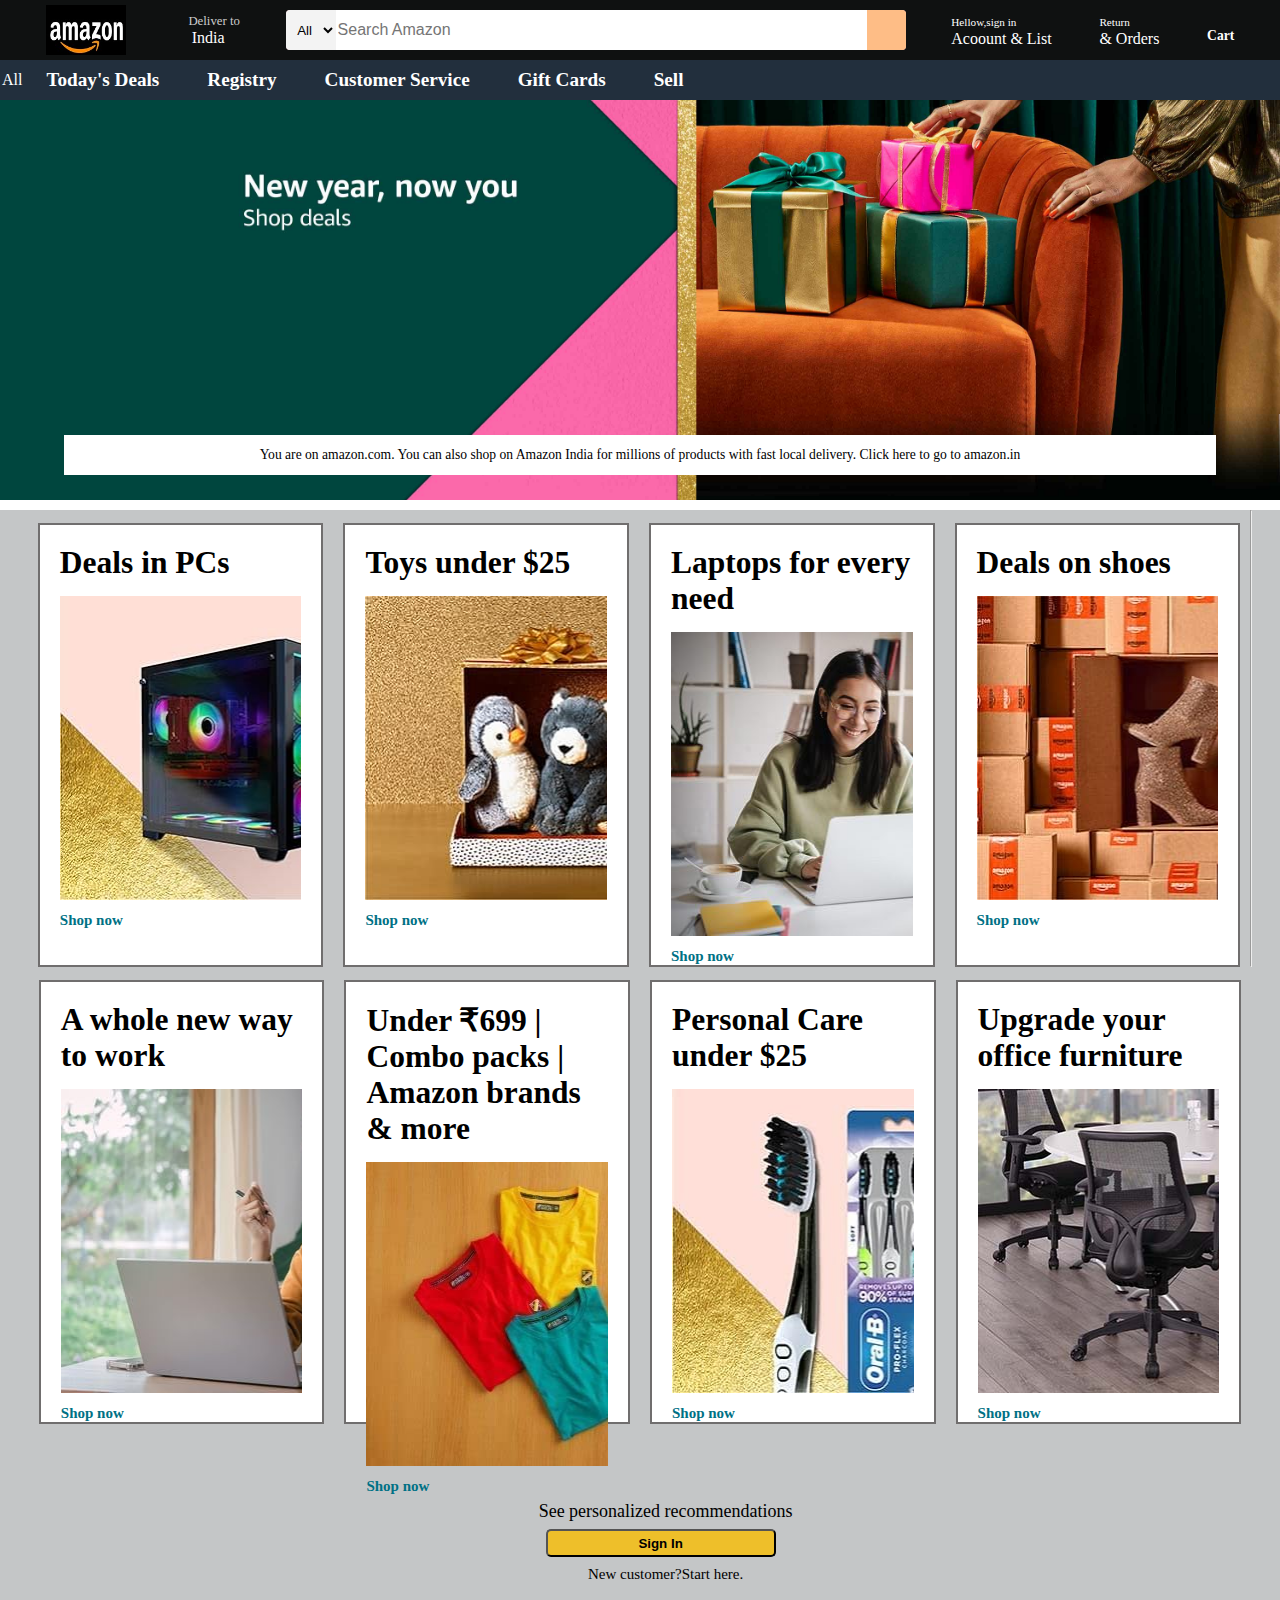
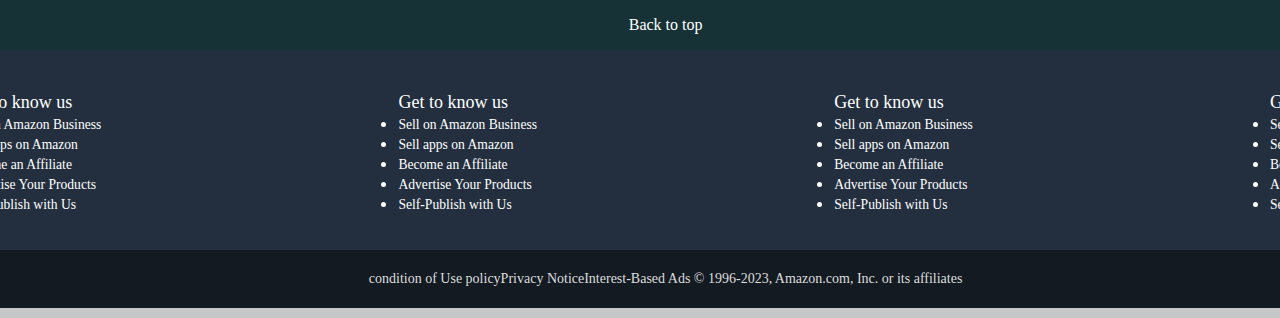
<file: html/index.html>
<!DOCTYPE html>
<html lang="en">
<head>
    <meta charset="UTF-8">
    <meta name="viewport" content="width=device-width, initial-scale=1.0">
    <title>Amazon</title>
    <link rel="stylesheet" href="class.css">
    <link rel="stylesheet" href="https://cdnjs.cloudflare.com/ajax/libs/font-awesome/6.5.1/css/all.min.css" integrity="sha512-DTOQO9RWCH3ppGqcWaEA1BIZOC6xxalwEsw9c2QQeAIftl+Vegovlnee1c9QX4TctnWMn13TZye+giMm8e2LwA==" crossorigin="anonymous" referrerpolicy="no-referrer" />
</head>
<body>
<header>
<div class="navbar">
 <div class="nav-logo border">
    <div class="logo"></div>
 </div>
 <div class="nav-address border">
    <p class="add-first">Deliver to</p>
    <div class="add-icon">
        <i class="fa-solid fa-location-dot"></i>
        <p class="add-sec">India</p>
    </div>
 </div>
 <div class="nav-search">
    <select class="search-select">
       <option>All</option>
        <option>product</option> 
        <option>Arts & craft</option> 
        <option>Automotive</option> 
        <option>Baby</option> 
        <option>Books</option> 
        <option>Computers</option>

    </select>
    <input placeholder="Search Amazon" class="search-input">
    <div class="search-icon">
      <a href="#" target="_blank"><i class="fa-solid fa-magnifying-glass"></i></a>
      </div>
   
 </div>
 <div class="nav-signin border">
   <a href="sub.html" target="_blank"><p><span>Hellow,sign in</span></p>
    <p class="nav sec">Acoount & List</p></a>
</div>
<div class="nav-Return border">
   <a href="#" target="_blank"><span>Return</span></p>
    <p class="nav sec">& Orders</p></a>
</div>
<div class="nav-cart border">
   <a href="#" target="_blank"><i class="fa-solid fa-cart-shopping"></i></a> 
    Cart
</div>
</div>
<div class="pannel">
    <i class="fa-solid fa-bars"></i>
  <p class="border">All</p> 
    <br>
    <div class="pannel-ops">
        <p class="border">Today's Deals</p>
        <p class="border">Registry</p>
    <p class="border">Customer Service</p>
    <p class="border">Gift Cards</p>
    <p class="border">Sell</p>
    </div>
</div>
</header>
<div class="hero-section">
<div class="hero-msg"><p>You are on amazon.com. You can also shop on Amazon India for millions of products with fast local delivery. <a href="#" target="_blank">Click here to go to amazon.in</a></p></div>
</div>
</div>
<div class="shop-section">
    <div class="box1 box">
      <div class="box-content">  <h2>Deals in PCs</h2>
        <div class="box-img" style="background-image: url('box2.jpg');"></div>
        <a href="#"><p class="shop">Shop now</p></a></div>
    </div>
    <div class="box2 box">
        <div class="box-content">  <h2>Toys under $25</h2>
          <div class="box-img" style="background-image: url('box1.jpg');"></div>
          <a href="#"><p class="shop">Shop now</p></a></div>
      </div>
      <div class="box3 box">
        <div class="box-content">  <h2>Laptops for every need</h2>
          <div class="box-img" style="background-image: url('lapt.jpg');"></div>
          <a href="#"><p class="shop">Shop now</p></a></div>
      </div>
      <div class="box4 box">
        <div class="box-content">  <h2>Deals on shoes </h2>
          <div class="box-img" style="background-image: url('shoe.jpg')"></div>
          <a href="#"><p class="shop">Shop now</p></a></div>
        </div>
        <hr>
        <div class="box5 box">
            <div class="box-content">  <h2>A whole new way to work</h2>
              <div class="box-img" style="background-image: url('x.jpg')"></div>
              <a href="#"><p class="shop">Shop now</p></a></div>
            </div>
            <div class="box6 box">
                <div class="box-content">  <h2>Under ₹699 | Combo packs | Amazon brands & more</h2>
                  <div class="box-img" style="background-image: url('combo.jpg')"></div>
                  <a href="#"><p class="shop">Shop now</p></a></div>
                </div>
                <div class="box7 box">
                    <div class="box-content">  <h2>Personal Care under $25</h2>
                      <div class="box-img" style="background-image: url('tooth.jpg')"></div>
                      <a href="#"><p class="shop">Shop now</p></a></div>
                    </div>
                    <div class="box8 box">
                        <div class="box-content">  <h2>Upgrade your office furniture</h2>
                          <div class="box-img" style="background-image: url('chair.jpg')"></div>
                          <a href="#"><p class="shop">Shop now</p></a></div>
                        </div>
                  <footer>
                    <p class="rec">See personalized recommendations</p>
                    <button><a href="sub.html" target="_blank"  >Sign In</a></button>
                    <p class="cust">New customer? <a href="#" target="_blank">Start here.</a></p>
                    <br>
                    <div class="back-home">Back to top</div>
               <div class="foot-pannel2">
                <ul>
                  <p class="foot">Get to know us</p>
                 <li><a href="#">Sell on Amazon Business</a></li> 
                  <li><a href="#"> Sell apps on Amazon</a></li>
                  <li><a href="#">Become an Affiliate</a></li>
                  <li><a href="#">Advertise Your Products</a></li>
                <li><a href="#">Self-Publish with Us</a></li>
                
                </ul>
                <ul>
                  <p class="foot">Get to know us</p>
                 <li><a href="#">Sell on Amazon Business</a></li> 
                  <li><a href="#"> Sell apps on Amazon</a></li>
                  <li><a href="#">Become an Affiliate</a></li>
                  <li><a href="#">Advertise Your Products</a></li>
                <li><a href="#">Self-Publish with Us</a></li>
                
                </ul>
                <ul>
                  <p class="foot">Get to know us</p>
                 <li><a href="#">Sell on Amazon Business</a></li> 
                  <li><a href="#"> Sell apps on Amazon</a></li>
                  <li><a href="#">Become an Affiliate</a></li>
                  <li><a href="#">Advertise Your Products</a></li>
                <li><a href="#">Self-Publish with Us</a></li>
                
                </ul>
                <ul>
                  <p class="foot">Get to know us</p>
                 <li><a href="#">Sell on Amazon Business</a></li> 
                  <li><a href="#"> Sell apps on Amazon</a></li>
                  <li><a href="#">Become an Affiliate</a></li>
                  <li><a href="#">Advertise Your Products</a></li>
                <li><a href="#">Self-Publish with Us</a></li>
                
                </ul>
               </div>
                    <div class="copy-wright"><a href="#">condition of Use policy</a> <a href="#">Privacy Notice</a> Interest-Based Ads © 1996-2023, Amazon.com, Inc. or its affiliates</div>
                  </footer>
</body>
</html>
</file>
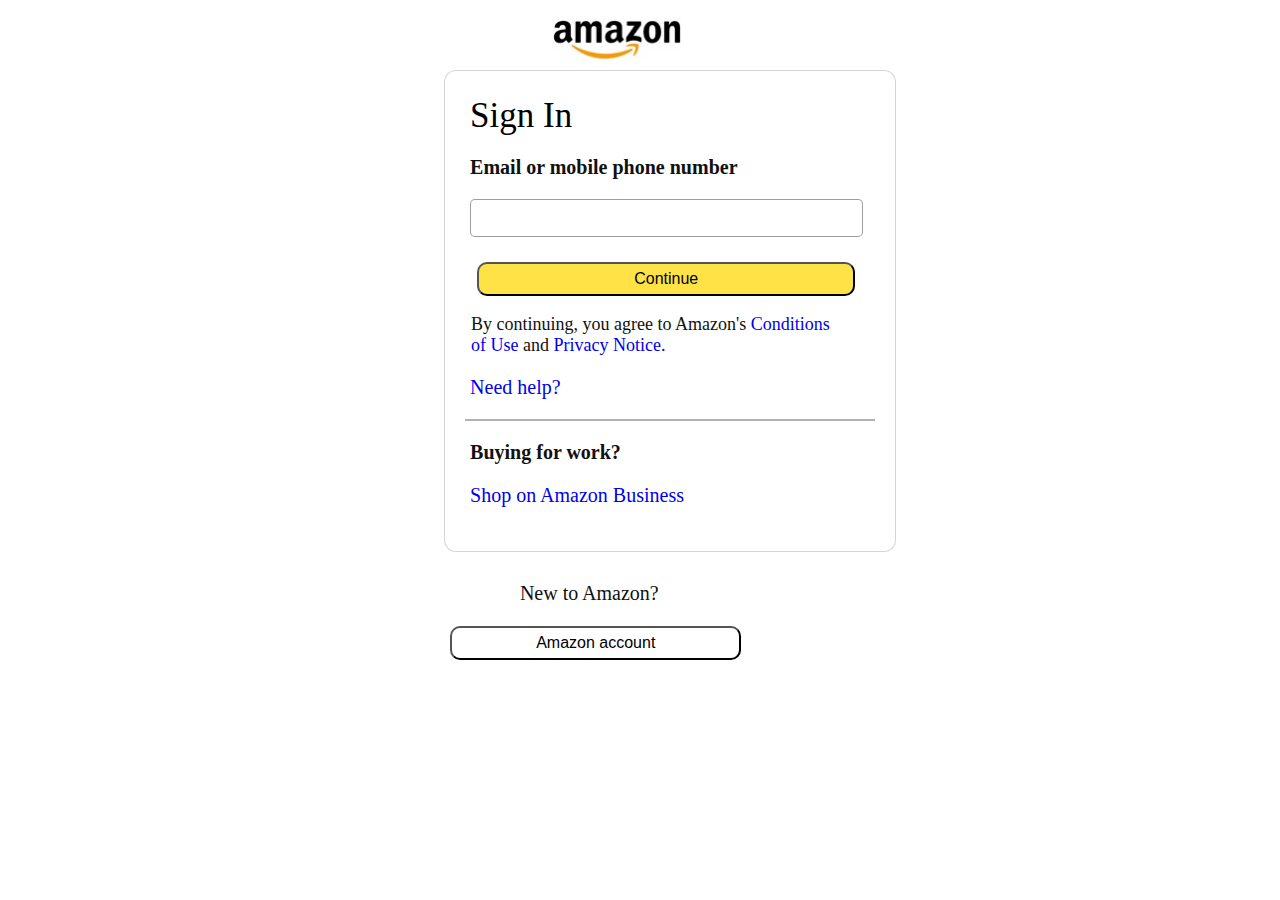
<file: html/sub.html>
<!DOCTYPE html>
<html lang="en">
<head>
    <meta charset="UTF-8">
    <meta name="viewport" content="width=device-width, initial-scale=1.0">
    <title>Amazon.</title>
    <link rel="stylesheet" href="https://cdnjs.cloudflare.com/ajax/libs/font-awesome/6.5.1/css/all.min.css" integrity="sha512-DTOQO9RWCH3ppGqcWaEA1BIZOC6xxalwEsw9c2QQeAIftl+Vegovlnee1c9QX4TctnWMn13TZye+giMm8e2LwA==" crossorigin="anonymous" referrerpolicy="no-referrer" />
</head>
<body>
    <style>
.account-logs{
background-color:pink;
height:480.2px;
width:450.4px;
margin-left: 34.5%;
background-color: white;
border: 0.5px solid rgba(138, 135, 135, 0.349);
border-radius: 12px;
margin-top: 10px;
}

    .image-logo{
        background-image: url(Amazon-Logo-Vector.jpg);
        height:50px;
        width:130px;
        background-repeat: no-repeat;
         background-size: cover;
margin-left: 43%;
margin-top: 10px;
         
    }
.sign-in{
    font-size: 28px;
    margin-top: 25px;
    margin-left: 25px;
    font-size: 35px;

}
p{
    margin-left: 25px;
    color: #111111;
    font-size: 20px;
}
input{
    margin-left: 25px;
    width: 86%;
    height: 34px;
    border-radius: 5px;
    border: 1px solid rgba(3, 3, 3, 0.384);
}

.continue{
margin-left: 32px;
margin-top: 25px;
width: 84%;
    height: 34px;
    border-radius: 10px;
    background-color: rgba(255, 217, 0, 0.726);
    font-size: 16px;
    font-weight: 400;
}

.sec{
    font-size: 18px;
    margin-left: 26px;
    margin-right: 50px;
    color: #111111;
    font-weight: 500;
}
a{
    text-decoration: none;
}
hr{
    border: 1px solid rgba(90, 89, 89, 0.466);
    margin-left: 20px;
    margin-right: 20px;
}

.four{
    font-weight: 700;
}
.one{
    margin-left: 25px;
    text-decoration: none;
}
.amazon{
    display: flex;
    justify-content: center;
margin-right: 10%;
margin-top: 30px;
}
.account{
margin-left: 35%;
margin-top: 0.1%;
width: 23%;
    height: 34px;
    background-color: white;
    border-radius: 10px;
    font-size: 16px;
    font-weight: 400;
}
</style>
<div class="image-logo"></div>
    <div class="account-logs">  <div class="sign-in">Sign In</div>
<p><b>Email or mobile phone number</b></p>
<input>
<button class="continue">Continue</button>
<p class="sec">By continuing, you agree to Amazon's <a href="#">Conditions of Use</a> and <a href="#">Privacy Notice.</a></p>
<p class="third"><i class="fa-solid fa-caret-right"></i>
  <a href="#">Need help?</a>
</p>
<hr>
<p class="four">Buying for work?</p>
<p class="one"><a href="#">Shop on Amazon Business</a></p>
</div>
<p class="amazon">New to Amazon?</p>
  <button class="account">Amazon account</button>
</body>
</html>
</file>
<file: html/class.css>
*{
margin: 0;
font-family: Arial,;
border: border-box;
}


.navbar{
   height: 60px;
   background-color: #0f1111;
   color: white;
   display:flex;
   align-items: center;
   justify-content: space-evenly;
   /* font-size: large; */
}

.nav-logo{
   height: 50px;
   width: 80px;

}
.logo{
   background-image: url(amazon\ logo2.jpg);
   height: 50px;
   width: 100%;
   background-size: cover;
}

.border{
   border: 2px solid transparent;
}

.border:hover{
  border: 1.6px solid white
}

.nav-signin{
   a {
      color:white;
    }
}

/* .account-log{
   height: 400px;
   width: 400px;
   background-color: white;
   display: inline-block;
   justify-content: center;
   align-items: center;
} */
.nav-Return{
   a {
      color:white;
    }
}
.nav-cart{
   a {
      color:white;
    }
}

/**box2**/
.add-first{
   color: #cccccc;
   font-size: 0.8rem;
   margin-left: 15px;
}

.add-sec{
   color: #FFFFFF;
   font-size: 1rem;
   margin-left: 3px;
}

.add-icon{
   display: flex;
   justify-content: center;
   align-items: center;
}

/**box3**/
.nav-search{
   display: flex;
   background-color: pink;
   width: 620px;
   height:40px;
   border-radius: 4px;
}

.search-select{
   background-color: #f3f3f3;
   width: 50px;
   text-align: center;
   border-top-left-radius: 4px;
   border-bottom-left-radius: 4px;
   border:none;
}

.search-input{
   width: 100%;
   font-size: 1rem;
   border: none;
}

.search-icon{
   width: 45px;
   display: flex;
justify-content: center;
align-items: center;
font-size: 1.2rem;
background-color: #febd86;
border-top-right-radius: 4px;
border-bottom-right-radius: 4px;
color: #0f1111;
}
.nav-search:hover{
   border: 2px solid orange;
}

/**box4**/
span{
   font-size: 0.7rem;
   text-decoration: none;
}

.nav-sec{
   font: 0.85rem;
   font-weight: 700;
}

/**box6**/

.nav-cart i {
font-size: 30px;
}

.nav-cart{
   font-size: 0.85rem;
   font-weight: 700;
}

/**pannel**/
.pannel{
height:40px;
background-color: #222f3d;
display: flex;
color: white;
align-items: center;
}

.pannel-ops p {
   display: inline;
align-items: center;
justify-content: space-evenly;
color: white;
margin: 20px;
font-weight: 700;
font-size: larger;
}

/**hero section**/

.hero-section{
   background-image: url(hero\ cover.jpg);
   height: 400px;
   background-size: cover;
   display: flex;
   justify-content: center;
   align-items: flex-end;
   margin-bottom: 10px;
}

.hero-msg{
   background-color: white;
   color: black;
   height: 40px;
display: flex;
align-items: center;
justify-content: center;
font-size: 0.85rem;
width: 90%;
margin-bottom: 25px;

}
a{
   color: inherit;
   text-decoration: none;
}
/**shop-section**/
.shop-section{
  display: flex;
  flex-wrap:wrap;
  justify-content: center;
  background-color:#a1a3a59f;
}

.box {
   height:405px;
   border:2px solid rgb(112, 110, 110);
   width: 22%;
   padding:  20px 0px 15px;
   margin-top: 13px;
   margin-left: 10px;
   margin-right: 10px;
   justify-content: space-evenly;
   background-color: white;
}

.box-img{
height:  306px;
margin-top: 15px;
background-repeat: no-repeat;
}

.box-content{
   margin-left: 20px;
   margin-right: 20px;
   font-weight: 700;
   font-size: 21px;
}

.box-content p{
   font-size: 15px;
   margin-top: 10px;
}

footer{
   margin-top: 80px;
   margin-bottom: 10px;
   margin-left: 4%;
   color:#000000;
}

button{
   height: 28px;
   width: 230px;
   color: #000000;
   background-color: #f7be05ce;
   border-radius: 5px;
   font-weight: 700;
   margin-left: 44%;
}

.rec{
   margin-bottom: 10px;
   height: 15px;
   font-size: 18px;
   color: black;
   display: flex;
   justify-content: center;
   align-items: center;
}

.cust{
   margin-top: 10px;
   height: 15px;
   font-size: 15px;
   color: black;
   display: flex;
   justify-content: center;
   align-items: center;
}

.back-home{
   height: 50px;
   width: 2000px;
   background-color: rgba(1, 32, 37, 0.89);
display: flex;
color: white;
justify-content: center;
align-items: center;
}
.foot-pannel2{
   font-size: 18px;
   height: 200px;
   background-color: #232f3e;
   color: #ffffff;
   display: flex;
   justify-content: space-evenly;
   align-items: center;
   list-style-type: none;
}
ul{
   margin-top: 5px;
}
ul a{
   display: block;
   list-style-type: none;
   font-size: 0.85rem;
}

        .copy-wright{
         height: 58px;
         width: 2000px;
         background-color: #131a22;
         color: white;
display: flex;
justify-content: center;
align-items: center;
color: #dddddd;
font-size: 14px;
        }
        .shop{
         color: #007185;
        }
</file>
